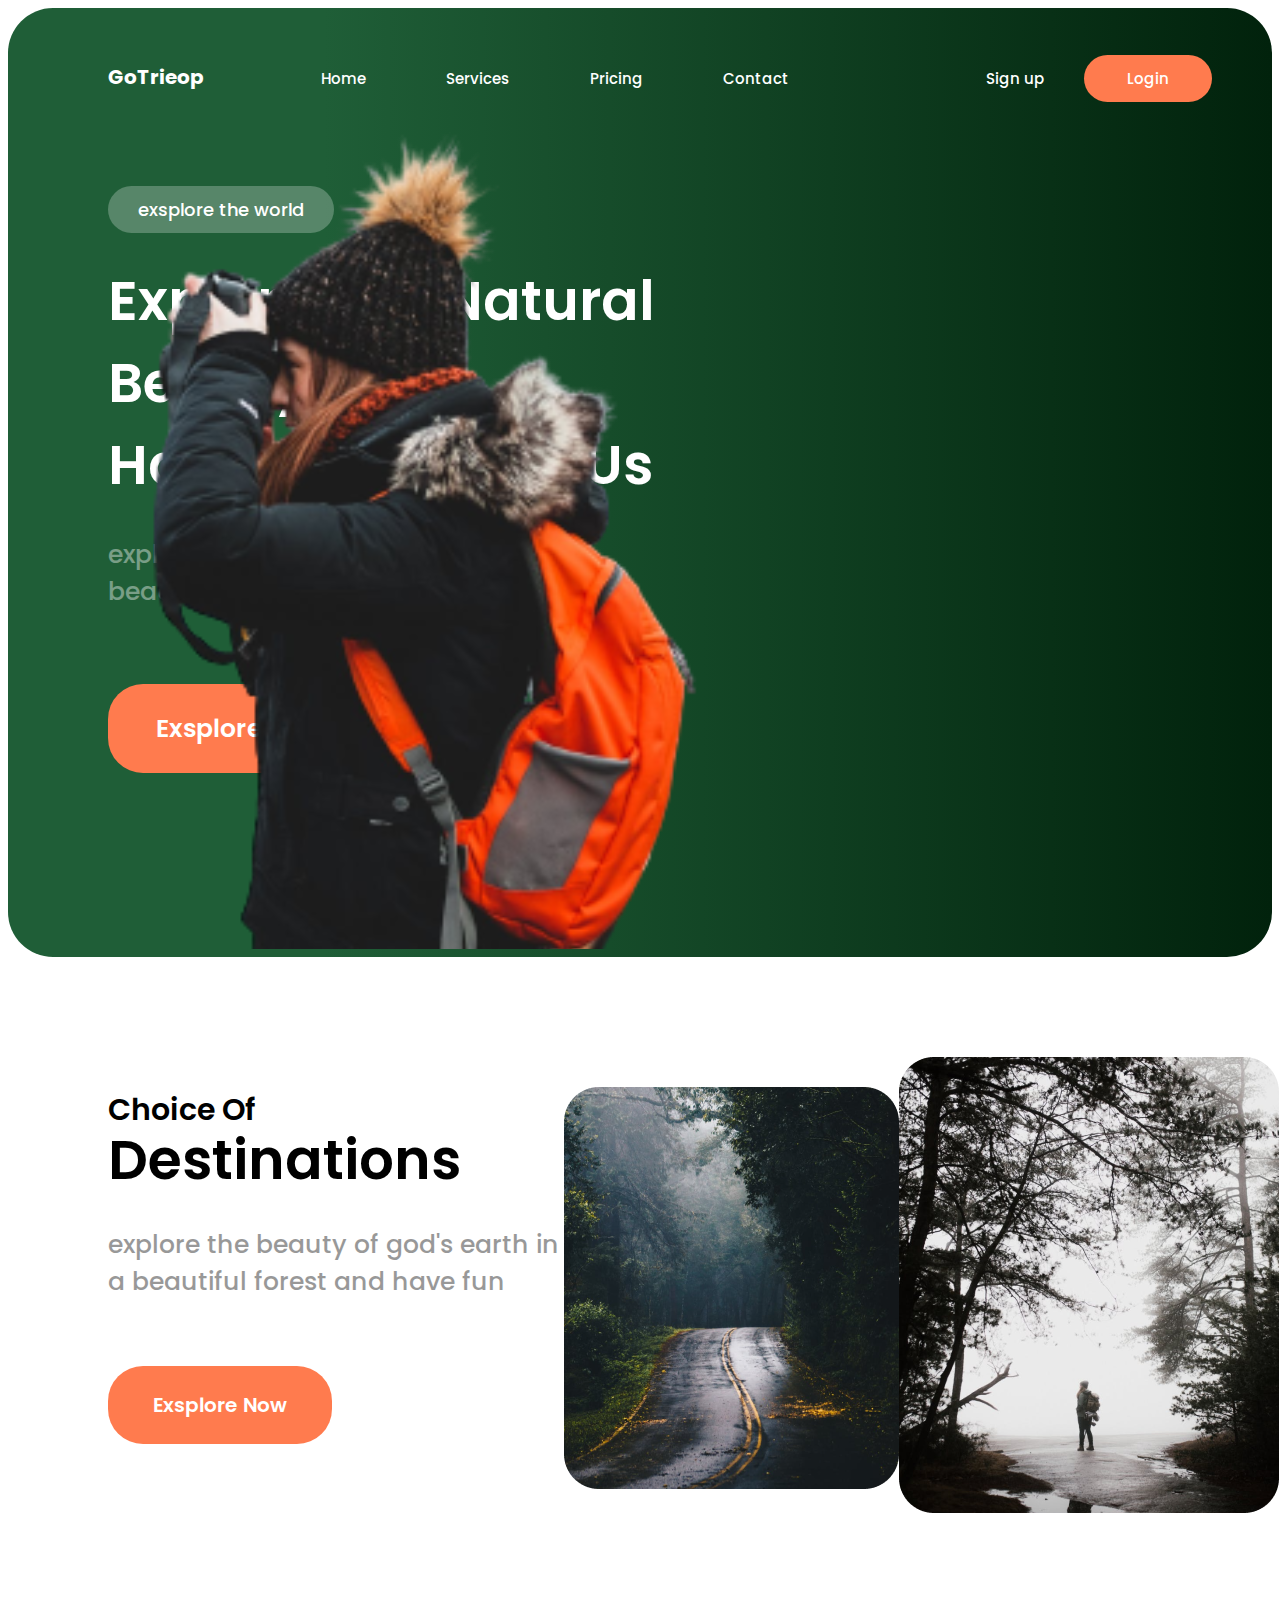
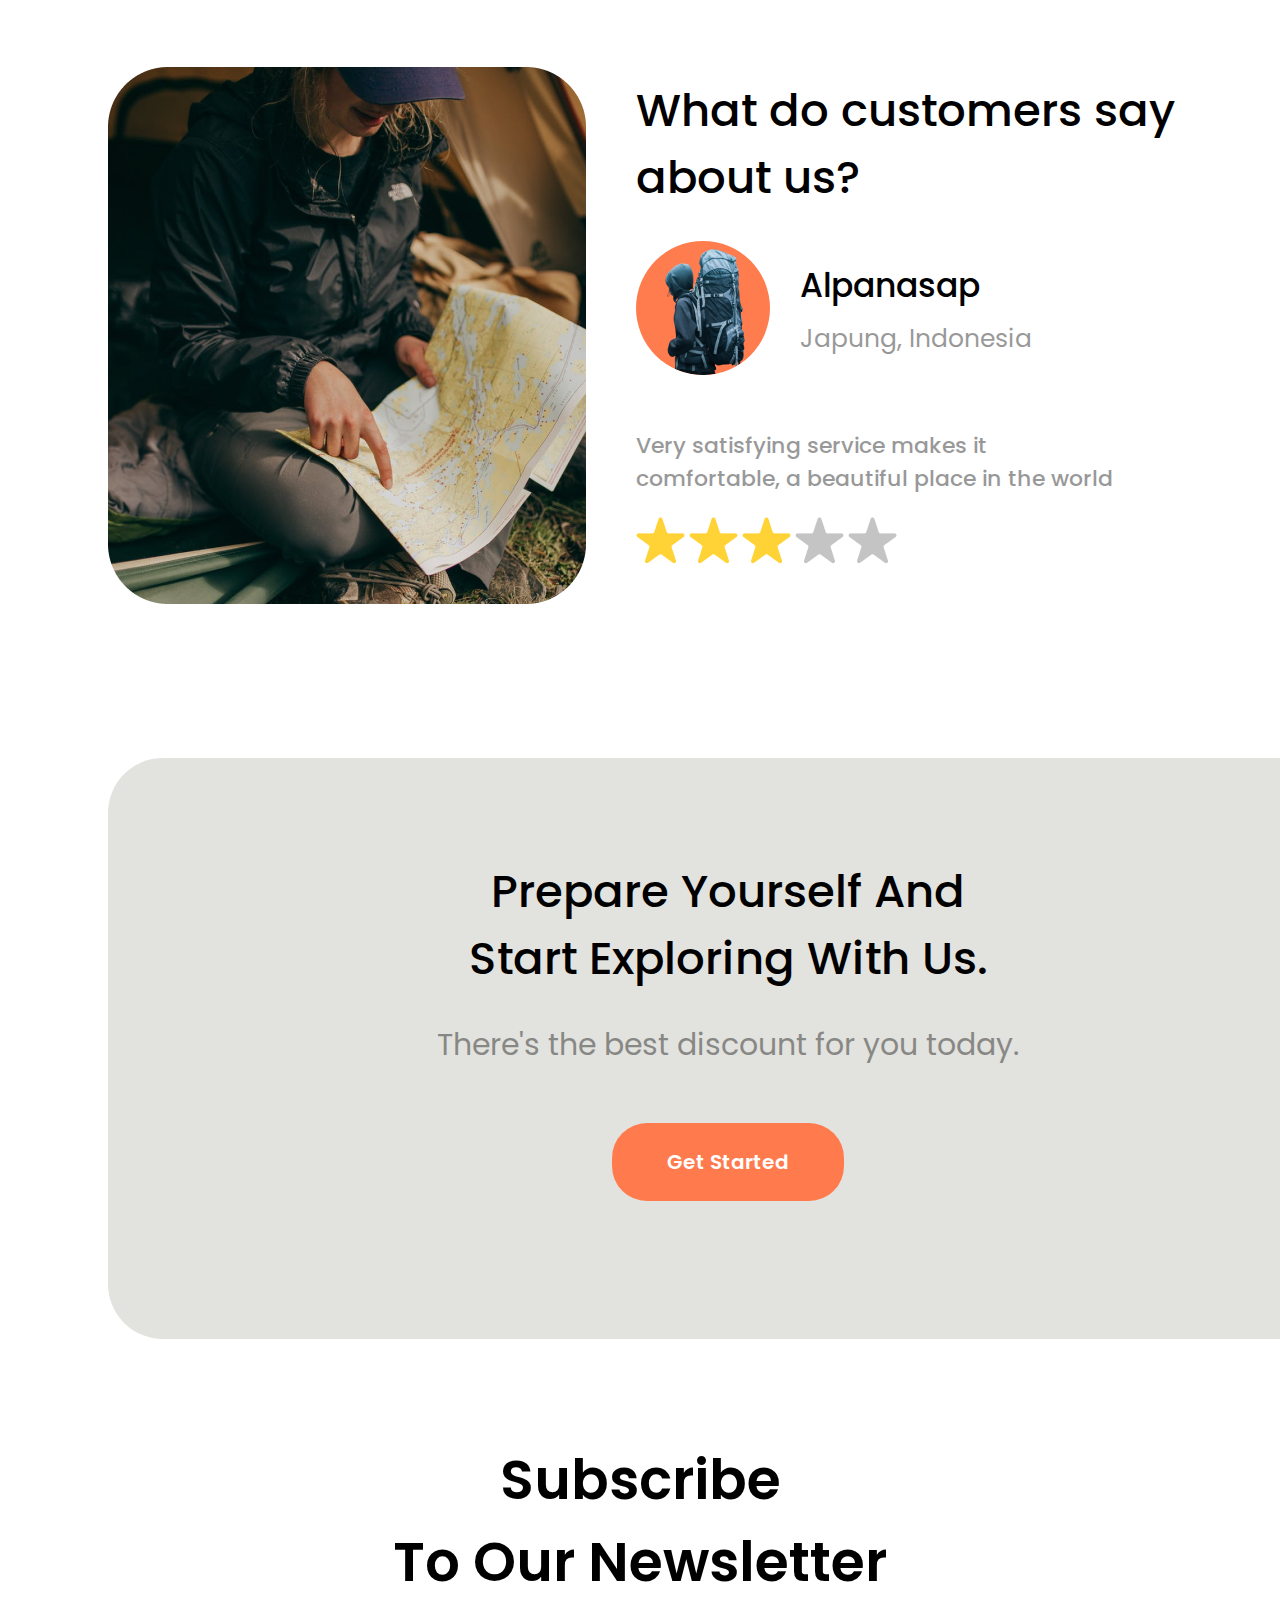
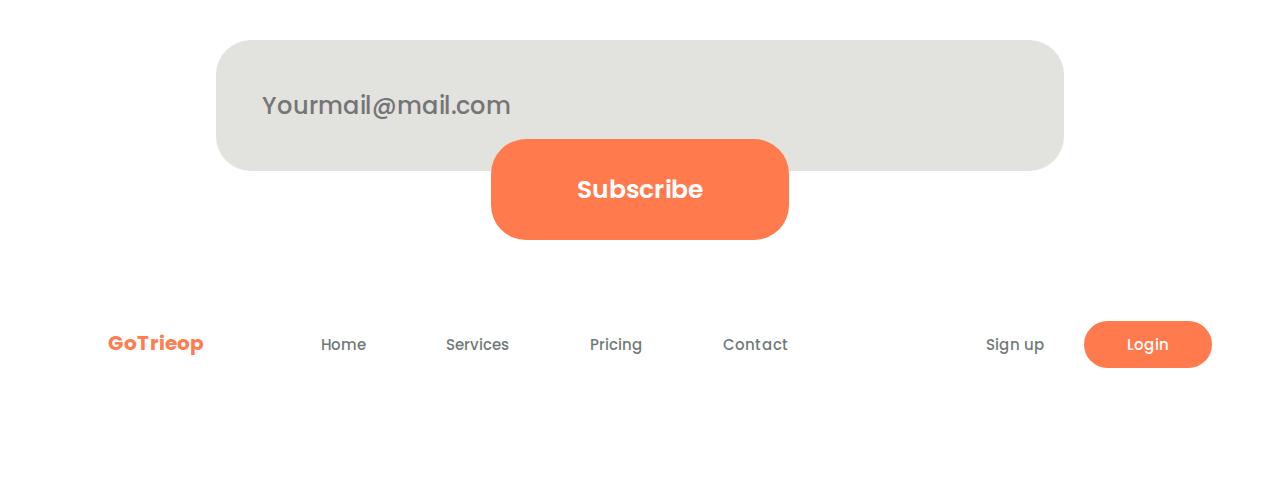
<file: index.html>
<!DOCTYPE html>
<html lang="en">
<head>
  <meta charset="UTF-8">
  <meta http-equiv="X-UA-Compatible" content="IE=edge">
  <meta name="viewport" content="width=device-width, initial-scale=1.0">
  <title>Document</title>
  <link rel="preconnect" href="https://fonts.googleapis.com">
  <link rel="preconnect" href="https://fonts.gstatic.com" crossorigin>
  <link href="https://fonts.googleapis.com/css2?family=Poppins:wght@500;600;700&family=Red+Hat+Display:ital,wght@0,400;0,500;0,700;1,700&display=swap" rel="stylesheet">
  <link rel="stylesheet" href="style.css">
</head>
<body>

  <header class="header">
    <div class="container">
      <div class="header__inner">
        <a class="logo" href="#">GoTrieop</a>
        <nav class="header__menu">
          <ul class="menu__list-one">
            <li class="menu__item-one">
              <a class="menu__link" href="#home">Home</a>
            </li>
            <li class="menu__item-one">
              <a class="menu__link" href="#services">Services</a>
            </li>
            <li class="menu__item-one">
              <a class="menu__link" href="#pricing">Pricing</a>
            </li>
            <li class="menu__item-one">
              <a class="menu__link" href="#contact">Contact</a>
            </li>
          </ul>
        </nav>
        <nav class="header__menu">
          <ul class="menu__list-two">
            <li class="menu__item-two">
              <a class="menu__link" href="#contact">Sign up</a>
            </li>
            <li class="menu__item-two">
              <a class="menu__link-login" href="#contact">Login</a>
            </li>
          </ul>
        </nav>
      </div>
    </div>
  </header>

  <section class="home" id="home">
    <div class="container__two">
      <div class="home__inner">
        <div class="home__item">
          <a class="home__item-link" href="#">exsplore the world</a>
          <h1 class="home__item-title">Explore The Natural Beauty Of Halmahera
          With Us</h1>
          <p class="home__item-text">explore the beauty of god's earth in a beautiful forest and have fun</p>
          <a class="home__link" href="#">Exsplore Now</a>
        </div>
        <div class="home__images">
          <img class="home__img" src="images/image 10.svg" alt="#">
        </div>
      </div>
    </div>
  </section>

  <section class="foto" id="services">
    <div class="container__three">
      <div class="foto__inner">
        <div class="foto__item">
          <h3 class="foto__item-title--one">Choice Of</h3>
          <h1 class="foto__item-title--two">Destinations</h1>
          <p class="foto__item-text">explore the beauty of god's earth in a beautiful forest and have fun</p>
          <a class="foto__link" href="#">Exsplore Now</a>
        </div>
        <div class="foto__images">
          <img class="foto__img-one" src="images/Rectangle 24.png" alt="#">
        </div>
        <div class="foto__images">
          <img class="foto__img-two" src="images/Rectangle 25.png" alt="#">
        </div>
      </div>
     </div>
  </section>

  <section class="reviews" id="pricing">
    <div class="container__four">
      <div class="reviews__inner">
          <div class="reviews__images">
            <img class="reviews__img" src="images/Mask Group.png" alt="#">
          </div>
        <div class="reviews__item">
          <h1 class="reviews__title-one">What do customers say about us?</h1>

          <div class="reviews__inner">
            <div class="reviews__images">
              <img class="reviews__img-mini" src="images/Mask.png" alt="#">
            </div>
            <div class="reviews__item">
              <h2 class="reviews__title-two">Alpanasap</h2>
              <p class="reviews__text-two">Japung, Indonesia</p>
            </div>
          </div>

          <p class="reviews__text-one">Very satisfying service makes it <br>comfortable, a beautiful place in the world</p>
          <img class="reviews__img" src="images/Star 1.png" alt="#">
          <img class="reviews__img" src="images/Star 2.png" alt="#">
          <img class="reviews__img" src="images/Star 3.png" alt="#">
          <img class="reviews__img" src="images/Star 4.png" alt="#">
          <img class="reviews__img" src="images/Star 5.png" alt="#">
        </div>
      </div>
    </div>
  </section>

  <section class="contact" id="contact">
    <div class="container__five">
        <div class="contact__inner">
          <div class="contact__item">
          <h1 class="contact__title">Prepare Yourself And Start Exploring With Us.</h1>
          <p class="contact__text">There's the best discount for you today.</p>
          <a class="contact__link" href="#">Get Started</a>
          </div>
        </div>
    </div>
  </section>

  <section class="contacts" id="contact">
    <div class="container__six">
      <div class="contacts__inner">
        <div class="contacts__item">
          <h1 class="contacts__title">Subscribe <br>To Our Newsletter</h1>
          <form>
            <input type="text" placeholder="Yourmail@mail.com">
            <a class="contacts__link" href="#">Subscribe</a>
          </form>
        </div>
      </div>
    </div>
  </section>

  <header class="footer">
    <div class="container__seven">
      <div class="footer__inner">
        <a class="footer__logo" href="#">GoTrieop</a>
        <nav class="footer__menu">
          <ul class="footer__menu-list--one">
            <li class="footer__menu-item--one">
              <a class="footer__menu-link" href="#home">Home</a>
            </li>
            <li class="footer__menu-item--one">
              <a class="footer__menu-link" href="#services">Services</a>
            </li>
            <li class="footer__menu-item--one">
              <a class="footer__menu-link" href="#pricing">Pricing</a>
            </li>
            <li class="footer__menu-item--one">
              <a class="footer__menu-link" href="#contact">Contact</a>
            </li>
          </ul>
        </nav>
        <nav class="footer__menu">
          <ul class="footer__menu-list--two">
            <li class="footer__menu-item--two">
              <a class="footer__menu-link" href="#contact">Sign up</a>
            </li>
            <li class="footer__menu-item--two">
              <a class="footer__menu-link--login" href="#contact">Login</a>
            </li>
          </ul>
        </nav>
      </div>
    </div>
  </header>
  
</body>
</html>
</file>
<file: style.css>
.header{
  
}

.container{
 background-color: #1F5E37;
 background: linear-gradient(to right, #1F5E37 25%, #01220c);
 border-top-left-radius: 45px;
 border-top-right-radius: 45px;
 max-width: 1440px;
 margin: 0 auto;
}

.header__inner{
  display: flex;
  justify-content: space-between;
  padding: 54px 100px 0 100px;
}

.logo{
  text-decoration: none;
  color: #ffffff;
  font-family: 'Poppins', sans-serif;
  font-weight: 700;
  font-size: 20px;
  line-height: 30px;
}

.header__menu{
  margin-top: -10px;
}

.menu__list-one{
  display: flex;
  list-style-type: none;
}

.menu__list-two{
  display: flex;
  list-style-type: none;
}

.menu__item-one{
 margin-right: 80px;
}

.menu__link{
  text-decoration: none;
  color: #ffffff;
  font-family: 'Poppins', sans-serif;
  font-weight: 500;
  font-size: 15px;
  line-height: 22px;
}

.menu__item-two{
 margin-right: 40px;
}

.menu__link-login{
  text-decoration: none;
  color: #ffffff;
  font-family: 'Poppins', sans-serif;
  font-weight: 500;
  font-size: 15px;
  line-height: 22px;
  background-color: #FF7B4E;
  padding: 13px 43px;
  border-radius: 35px;
  margin-right: -80px;
}

.home{
  
}

.container__two{
 background-color: #1F5E37;
 background: linear-gradient(to right, #1F5E37 25%, #01220c);
 border-bottom-left-radius: 45px;
 border-bottom-right-radius: 45px;
 max-width: 1440px;
 height: 851px;
 margin: 0 auto;
}

.home__inner{
  display: flex;
  justify-content: space-between;
  padding: 90px 100px 0 100px;
}

.home__item-link{
  text-decoration: none;
  color: #ffffff;
  font-family: 'Poppins', sans-serif;
  font-weight: 500;
  font-size: 18px;
  line-height: 27px;
  background-color: rgba(255, 255, 255, 0.25);
  padding: 11px 30px;
  border-radius: 35px;
}

.home__item-title{
  width: 603px;
  color: #ffffff;
  font-family: 'Poppins', sans-serif;
  font-weight: 600;
  font-size: 55px;
  line-height: 82px;
  margin-bottom: 30px;
}

.home__item-text{
  width: 519px;
  color: #ffffff;
  font-family: 'Poppins', sans-serif;
  font-weight: 500;
  font-size: 25px;
  line-height: 37px;
  opacity: .4;
  margin-bottom: 100px;
}

.home__link{
  text-decoration: none;
  color: #ffffff;
  font-family: 'Poppins', sans-serif;
  font-weight: 600;
  font-size: 25px;
  line-height: 37px;
  background-color: #FF7B4E;
  padding: 27px 48px;
  border-radius: 35px;
}

.home__images{
 position: absolute;
 top: 20px;
 right: 440px;
}

.home__img{
  
}

.foto{

}

.container__three{
  max-width: 1440px;
  margin: 0 auto;
  padding-bottom: 100px;
}

.foto__inner{
  display: flex;
  justify-content: space-between;
  padding: 0 100px;
}

.foto__item-title--one{
  font-family: 'Poppins', sans-serif;
  font-weight: 600;
  font-size: 30px;
  line-height: 45px;
  padding-top: 100px;
  margin-bottom: -50px;
}

.foto__item-title--two{
  font-family: 'Poppins', sans-serif;
  font-weight: 600;
  font-size: 55px;
  line-height: 82px;
  margin-bottom: 20px;
}

.foto__item-text{
  width: 456px;
  font-family: 'Poppins', sans-serif;
  font-weight: 500;
  font-size: 25px;
  line-height: 37px;
  opacity: .4;
  margin-bottom: 90px;
}

.foto__link{
  text-decoration: none;
  color: #ffffff;
  font-family: 'Poppins', sans-serif;
  font-weight: 600;
  font-size: 20px;
  line-height: 30px;
  background-color: #FF7B4E;
  padding: 25px 45px;
  border-radius: 35px;
}

.foto__img-one{
  padding-top: 130px;
}

.foto__img-two{
  padding-top: 100px;
}

.reviews{
  margin-top: 50px;
}

.container__four{
 max-width: 1440px;
 margin: 0 auto;
 padding-bottom: 100px;
}

.reviews__inner{
  display: flex;
  padding: 0 100px;
}

.reviews__item{
  padding-left: 50px;
}

.reviews__title-one{
  width: 565px;
  font-family: 'Poppins', sans-serif;
  font-weight: 500;
  font-size: 45px;
  line-height: 67px;
  margin-top: 10px;
}

.reviews__title-two{
  font-family: 'Poppins', sans-serif;
  font-weight: 500;
  font-size: 33px;
  line-height: 49px;
  margin: 20px 0 10px -20px;
}

.reviews__text-one{
  font-family: 'Poppins', sans-serif;
  font-weight: 500;
  font-size: 22px;
  line-height: 33px;
  opacity: .4;
  margin-top: 50px;
}

.reviews__text-two{
  font-family: 'Poppins', sans-serif;
  font-weight: 400;
  font-size: 25px;
  line-height: 37px;
  opacity: .4;
  margin: 10px 0 20px -20px;
}

.reviews__img-mini{
  background-color: #FF7C4E;
  border-radius: 100px;
  margin-left: -100px;
}

.contact{
  margin-top: 50px;
}

.container__five{
  max-width: 1440px;
  margin: 0 auto;
  margin-bottom: 100px;
}

.contact__inner{
  padding: 0 100px;
}

.contact__item{
  width: 1240px;
  height: 481px;
  background-color: #e2e2de;
  border-radius: 55px;
  padding-top: 100px;
  text-align: center;
}

.contact__title{
  font-family: 'Poppins', sans-serif;
  font-weight: 500;
  font-size: 45px;
  line-height: 67px;
  margin: 0 360px;
}

.contact__text{
  font-family: 'Poppins', sans-serif;
  font-weight: 400;
  font-size: 30px;
  line-height: 45px;
  opacity: .4;
  margin: 30px 0 80px 0;
}

.contact__link{
  text-decoration: none;
  color: #ffffff;
  font-family: 'Poppins', sans-serif;
  font-weight: 600;
  font-size: 20px;
  line-height: 30px;
  background-color: #FF7B4E;
  padding: 25px 55px;
  border-radius: 35px;
}

.contacts{

}

.containers__six{
  max-width: 1240px;
  margin: 0 auto;
}

.contacts__inner{
  padding: 0 100px 100px 100px;
}

.contacts__item{
  text-align: center;
}

.contacts__title{
  font-family: 'Poppins', sans-serif;
  font-weight: 600;
  font-size: 55px;
  line-height: 82px;
}

form{
  
}

input{
  background-color: #e2e2de;
  font-family: 'Poppins', sans-serif;
  font-weight: 500;
  font-size: 24px;
  line-height: 36px;
  width: 800px;
  height: 129px;
  border: none;
  border-radius: 35px;
  padding-left: 46px;
}

.contacts__link{
  text-decoration: none;
  color: #ffffff;
  font-family: 'Poppins', sans-serif;
  font-weight: 600;
  font-size: 25px;
  line-height: 37px;
  background-color: #FF7B4E;
  padding: 33px 86px;
  border-radius: 35px;
}

.footer{
  margin-top: 20px;
}

.container__seven{
 max-width: 1440px;
 margin: 0 auto;
 padding-bottom: 100px;
}

.footer__inner{
  display: flex;
  justify-content: space-between;
  padding: 0px 100px 0 100px;
}

.footer__logo{
  color: #FF7C4E;
  text-decoration: none;
  font-family: 'Poppins', sans-serif;
  font-weight: 700;
  font-size: 20px;
  line-height: 30px;
}

.footer__menu{
  margin-top: -10px;
}

.footer__menu-list--one{
  display: flex;
  list-style-type: none;
}

.footer__menu-list--two{
  display: flex;
  list-style-type: none;
}

.footer__menu-item--one{
 margin-right: 80px;
}

.footer__menu-link{
  text-decoration: none;
  font-family: 'Poppins', sans-serif;
  font-weight: 500;
  font-size: 15px;
  line-height: 22px;
  color: #0F1F1C;
  opacity: .6;
}

.footer__menu-item--two{
 margin-right: 40px;
}

.footer__menu-link--login{
  text-decoration: none;
  font-family: 'Poppins', sans-serif;
  font-weight: 500;
  font-size: 15px;
  line-height: 22px;
  color: #fff;
  background-color: #FF7B4E;
  padding: 13px 43px;
  border-radius: 35px;
  margin-right: -80px;
}
</file>
